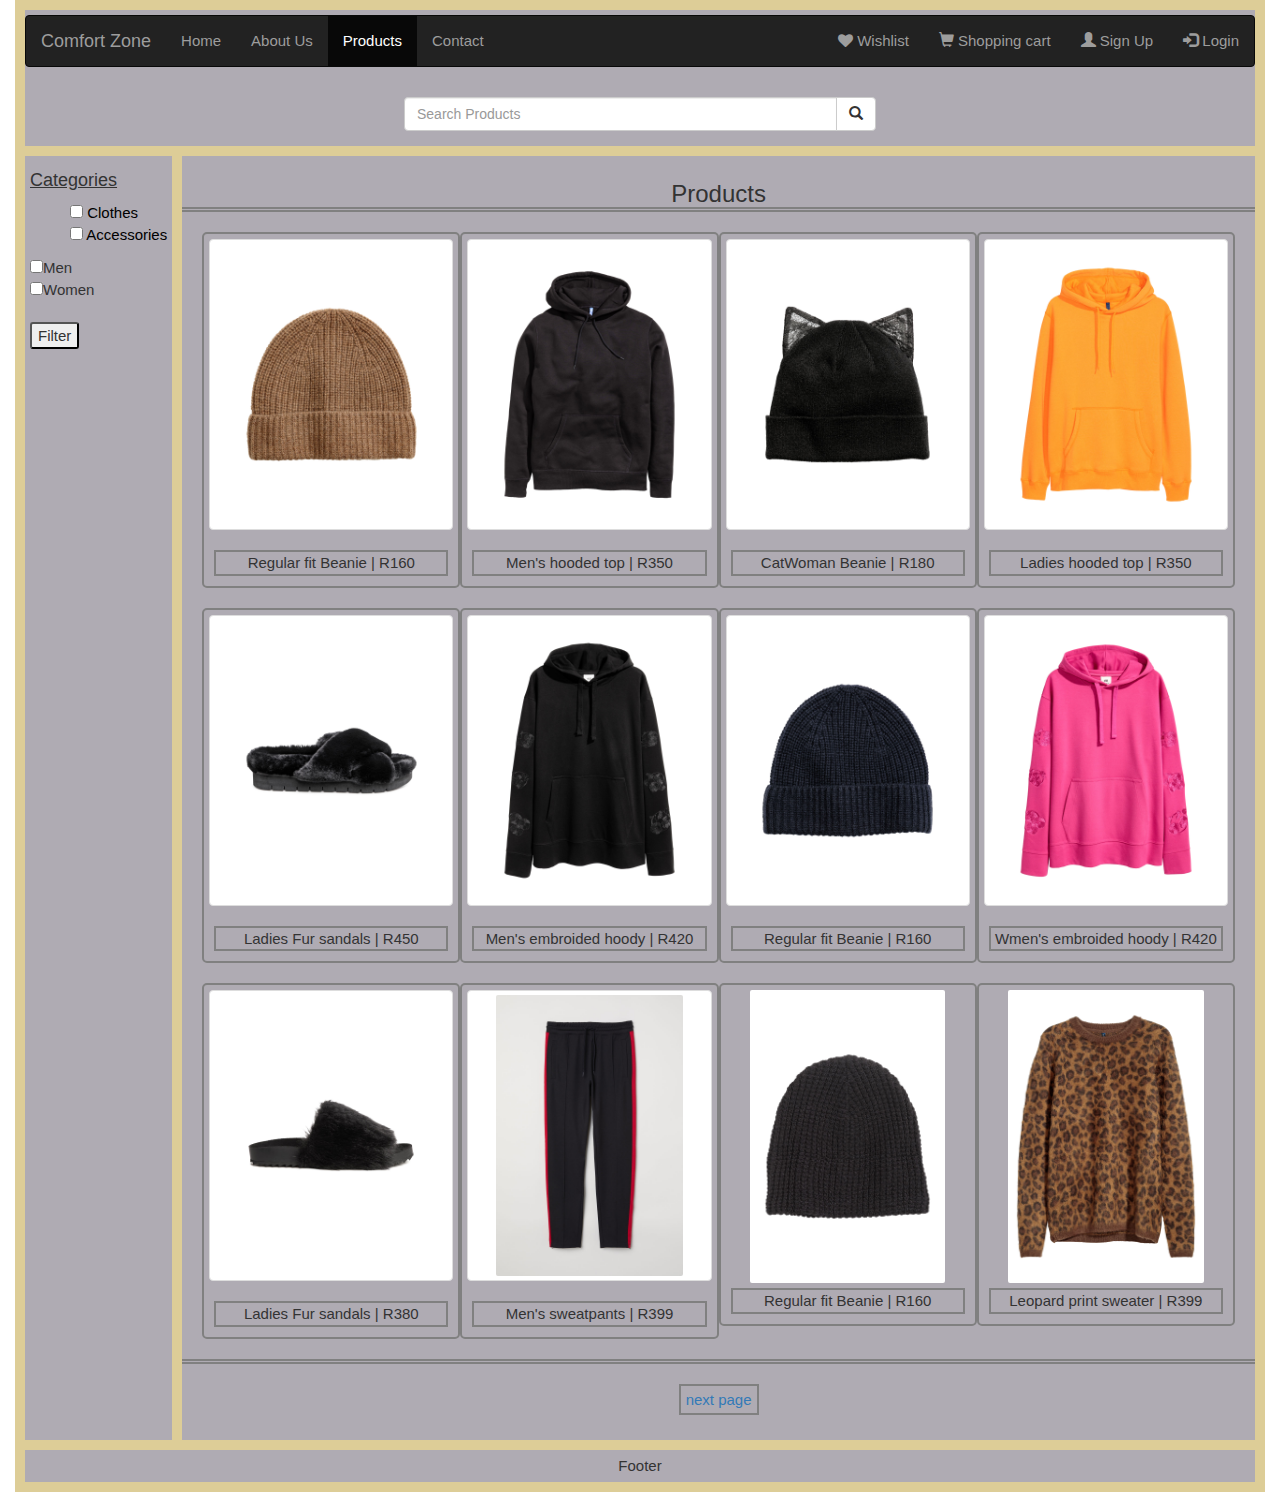
<file: index.html>
<!DOCTYPE html>
<html lang="en">

<head>
    <meta charset="UTF-8">
    <meta name="viewport" content="width=device-width, initial-scale=1.0">
    <meta http-equiv="X-UA-Compatible" content="ie=edge">
    <link rel="stylesheet" href="https://maxcdn.bootstrapcdn.com/font-awesome/4.7.0/css/font-awesome.min.css">
    <link rel="stylesheet" href="https://maxcdn.bootstrapcdn.com/bootstrap/3.3.7/css/bootstrap.min.css">
    <link rel="stylesheet" href="https://cdnjs.cloudflare.com/ajax/libs/animate.css/3.5.2/animate.min.css" />
    <link rel="stylesheet" href="style.css">
    <title>Product Catalogue - Comfort Zone</title>
</head>

<body>
    <div class="container-fluid">
        <div class="grid-container">

            <div class="item1">
                <!-- Navigation Bar -->
                <nav class="navbar navbar-inverse">
                    <div class="container-fluid">
                        <div class="navbar-header">
                            <a class="navbar-brand" href="home.html">
                                <span>Comfort Zone</span>
                            </a>
                        </div>
                        <ul class="nav navbar-nav">
                            <li>
                                <a href="home.html">Home</a>
                            </li>
                            <li>
                                <a href="about.html">About Us</a>
                            </li>
                            <li class="active">
                                <a href="products.html">Products</a>
                            </li>
                            <li>
                                <a href="contact.html">Contact</a>
                            </li>
                        </ul>
                        <ul class="nav navbar-nav navbar-right">
                            <li>
                                <a href="wishlist.html" target="_blank">
                                    <span>
                                        <i class="fa fa-heart"></i>
                                    </span>Wishlist</a>
                            </li>
                            <li>
                                <a href="#">
                                    <span class="glyphicon glyphicon-shopping-cart"></span> Shopping cart</a>
                            </li>
                            <li>
                                <a href="#">
                                    <span class="glyphicon glyphicon-user"></span> Sign Up</a>
                            </li>
                            <li>
                                <a href="#">
                                    <span class="glyphicon glyphicon-log-in"></span> Login</a>
                            </li>
                        </ul>
                    </div>
                </nav>
                <!-- Navigation Bar ends here -->

                <!-- SEARCH AREA -->
                <header>
                    <div class="input-group search">
                        <input type="text" class="form-control" placeholder="Search Products">
                        <div class="input-group-btn">
                            <button class="btn btn-default" type="submit">
                                <i class="glyphicon glyphicon-search"></i>
                            </button>
                        </div>
                    </div>
                    <!-- SEARCH AREA END -->
            </div>
            <div class="item2" id="category">

                <h4 id="cat-head">Categories</h4>
                <ul>
                    <li>
                        <input type="checkbox" name="clothes" value="clothes">
                        <a href="#">Clothes</a>
                    </li>
                    <li>
                        <input type="checkbox" name="accessories" value="accessories">
                        <a href="#">Accessories</a>
                    </li>
                </ul>

                <input type="checkbox" name="male" value="men">Men
                <br>
                <input type="checkbox" name="female" value="women">Women
                <br>
                <br>
                <button type="filter">Filter</button>
            </div>
            <div class="item3">
                <H3 class="prod-head">Products</H3>

                <div class="row">

                    <div class="col-md-3">
                        <div class="thumbnail">
                            <img src="products/men/Accessories/hat-1.jpg" alt="">
                            <div class="data">
                                <p class="details">Regular fit Beanie - Black</p>
                                <p class="size">Size: fit all <input type="checkbox" name="size" value="a"> <br></p>
                                <span class="carts">
                                    <a href="#"><i class="fa fa-heart icon wish"></i></a>
                                    <a href="#"><i class="glyphicon glyphicon-shopping-cart icon cart"></i></a>
                                </span>
                                </p>
                            </div>
                        </div>
                        <p class="descript">Regular fit Beanie | R160</p>
                    </div>


                    <div class="col-md-3">
                        <div class="thumbnail">
                            <img src="products/men/Clothes/hoody-1.jpg" alt="">
                            <div class="data">
                                <p class="details">Men's Hooded top - Black</p>
                                <p class="size">size: s <input type="checkbox" name="size" value="s"> m <input type="checkbox" name="size" value="m"> l <input type="checkbox" name="size" value="l"> <br></p>
                                <span class="carts">
                                    <a href="#"><i class="fa fa-heart icon wish"></i></a>
                                    <a href="#"><i class="glyphicon glyphicon-shopping-cart icon cart"></i></a>
                                </span>
                                </p>
                            </div>
                        </div>
                        <p class="descript">Men's hooded top | R350</p>
                    </div>

                    <div class="col-md-3">
                        <div class="thumbnail">
                            <img src="products/women/Accessories/hat-1.jpg" alt="">
                            <div class="data">
                                <p class="details">CatWomen Ladies Beanie - Black</p>
                                <p class="size">size: fit all <input type="checkbox" name="size" value="a"> <br></p>
                                <span class="carts">
                                    <a href="#"><i class="fa fa-heart icon wish"></i></a>
                                    <a href="#"><i class="glyphicon glyphicon-shopping-cart icon cart"></i></a>
                                </span>
                                </p>
                            </div>
                        </div>
                        <p class="descript">CatWoman Beanie | R180</p>
                    </div>

                    <div class="col-md-3">
                        <div class="thumbnail">
                            <img src="products/women/Clothes/hoody-1.jpg" alt="">
                            <div class="data">
                                <p class="details">Ladies hooded top - Orange</p>
                                <p class="size">size: s <input type="checkbox" name="size" value="s"> m <input type="checkbox" name="size" value="m"> l <input type="checkbox" name="size" value="l"> <br></p>
                                <span class="carts">
                                    <a href="#"><i class="fa fa-heart icon wish"></i></a>
                                    <a href="#"><i class="glyphicon glyphicon-shopping-cart icon cart"></i></a>
                                </span>
                                </p>
                            </div>
                        </div>
                        <p class="descript">Ladies hooded top | R350</p>
                    </div>
                </div>

                <div class="row">
                    <div class="col-md-3">
                        <div class="thumbnail">
                        <img src="products/women/Sandals/sandal-1.jpg" alt="">
                        <div class="data">
                            <p class="details">Ladies crossed Fur sandals - Black</p>
                            <p class="size">size(UK): 
                                <select>
                                    <option value="empty">--</option>
                                    <option value="3">3</option>
                                    <option value="4">4</option>
                                    <option value="5">5</option>
                                    <option value="6">6</option>
                                  </select> <br></p>
                            <span class="carts">
                                <a href="#"><i class="fa fa-heart icon wish"></i></a>
                                <a href="#"><i class="glyphicon glyphicon-shopping-cart icon cart"></i></a>
                            </span>
                            </p>
                        </div>
                    </div>
                        
                        <p class="descript">Ladies Fur sandals | R450</p>
                    </div>

                    <div class="col-md-3">
                        <div class="thumbnail">
                            <img src="products/men/Clothes/hoody-2.jpg" alt="">
                            <div class="data">
                                <p class="details">Men's embroided top - Black</p>
                                <p class="size">size: s <input type="checkbox" name="size" value="s"> m <input type="checkbox" name="size" value="m"> l <input type="checkbox" name="size" value="l"> <br></p>
                                <span class="carts">
                                    <a href="#"><i class="fa fa-heart icon wish"></i></a>
                                    <a href="#"><i class="glyphicon glyphicon-shopping-cart icon cart"></i></a>
                                </span>
                                </p>
                            </div>
                        </div>
                        <p class="descript">Men's embroided hoody | R420</p>
                    </div>

                    <div class="col-md-3">
                        <div class="thumbnail">
                            <img src="products/men/Accessories/hat-2.jpg" alt="">
                            <div class="data">
                                    <p class="details">Regular Fit Beanie - Black</p>
                                    <p class="size">size: fit all <input type="checkbox" name="size" value="a">  <br></p>
                                    <span class="carts">
                                        <a href="#"><i class="fa fa-heart icon wish"></i></a>
                                        <a href="#"><i class="glyphicon glyphicon-shopping-cart icon cart"></i></a>
                                    </span>
                                    </p>
                                </div>
                        </div>
                        <p class="descript">Regular fit Beanie | R160</p>
                    </div>

                    <div class="col-md-3">
                        <div class="thumbnail">
                            <img src="products/women/Clothes/hoody-2.jpg" alt="">
                            <div class="data">
                                    <p class="details">Women's embroided top - Black</p>
                                    <p class="size">size: s <input type="checkbox" name="size" value="s"> m <input type="checkbox" name="size" value="m"> l <input type="checkbox" name="size" value="l"> <br></p>
                                    <span class="carts">
                                        <a href="#"><i class="fa fa-heart icon wish"></i></a>
                                        <a href="#"><i class="glyphicon glyphicon-shopping-cart icon cart"></i></a>
                                    </span>
                                    </p>
                                </div>
                        </div>
                        <p class="descript">Wmen's embroided hoody | R420</p>
                    </div>
                </div>

                <div class="row">
                    <div class="col-md-3">
                        <div class="thumbnail">
                            <img src="products/women/Sandals/sandal-2.jpg" alt="">
                            <div class="data">
                                    <p class="details">Ladies Plain Fur sandals - Black</p>
                                    <p class="size">size(UK): <select>
                                            <option value="empty">--</option>
                                            <option value="3">3</option>
                                            <option value="4">4</option>
                                            <option value="5">5</option>
                                            <option value="6">6</option>
                                          </select> <br></p>
                                    <span class="carts">
                                        <a href="#"><i class="fa fa-heart icon wish"></i></a>
                                        <a href="#"><i class="glyphicon glyphicon-shopping-cart icon cart"></i></a>
                                    </span>
                                    </p>
                                </div>
                        </div>
                        <p class="descript">Ladies Fur sandals | R380</p>
                    </div>

                    <div class="col-md-3">
                        <div class="thumbnail">
                        <img src="products/men/Clothes/jogger-1.jpg" alt="">
                        <div class="data">
                                <p class="details">Black with red stripes on sides</p>
                                <p class="size">size: <select>
                                        <option value="empty">--</option>
                                        <option value="30">30</option>
                                        <option value="32">32</option>
                                        <option value="34">34</option>
                                        <option value="40">40</option>
                                      </select> <br></p>
                                <span class="carts">
                                    <a href="#"><i class="fa fa-heart icon wish"></i></a>
                                    <a href="#"><i class="glyphicon glyphicon-shopping-cart icon cart"></i></a>
                                </span>
                                </p>
                            </div>
                        </div>
                        <p class="descript">Men's sweatpants | R399</p>
                    </div>

                    <div class="col-md-3">
                        <img src="products/men/Accessories/hat-3.jpg" alt="">
                        <p class="descript">Regular fit Beanie | R160</p>
                    </div>

                    <div class="col-md-3">
                        <img src="products/women/Clothes/sweater-1.jpg" alt="">
                        <p class="descript">Leopard print sweater | R399</p>
                    </div>
                </div>

                <div id="prod-end"></div>

                <div class="row">
                    <div class="col-md-12">
                        <a href="products_2.html" id="next-page">next page</a>
                    </div>
                </div>
            </div>
            <div class="item5">Footer</div>

        </div>
    </div>

</body>

</html>
</file>
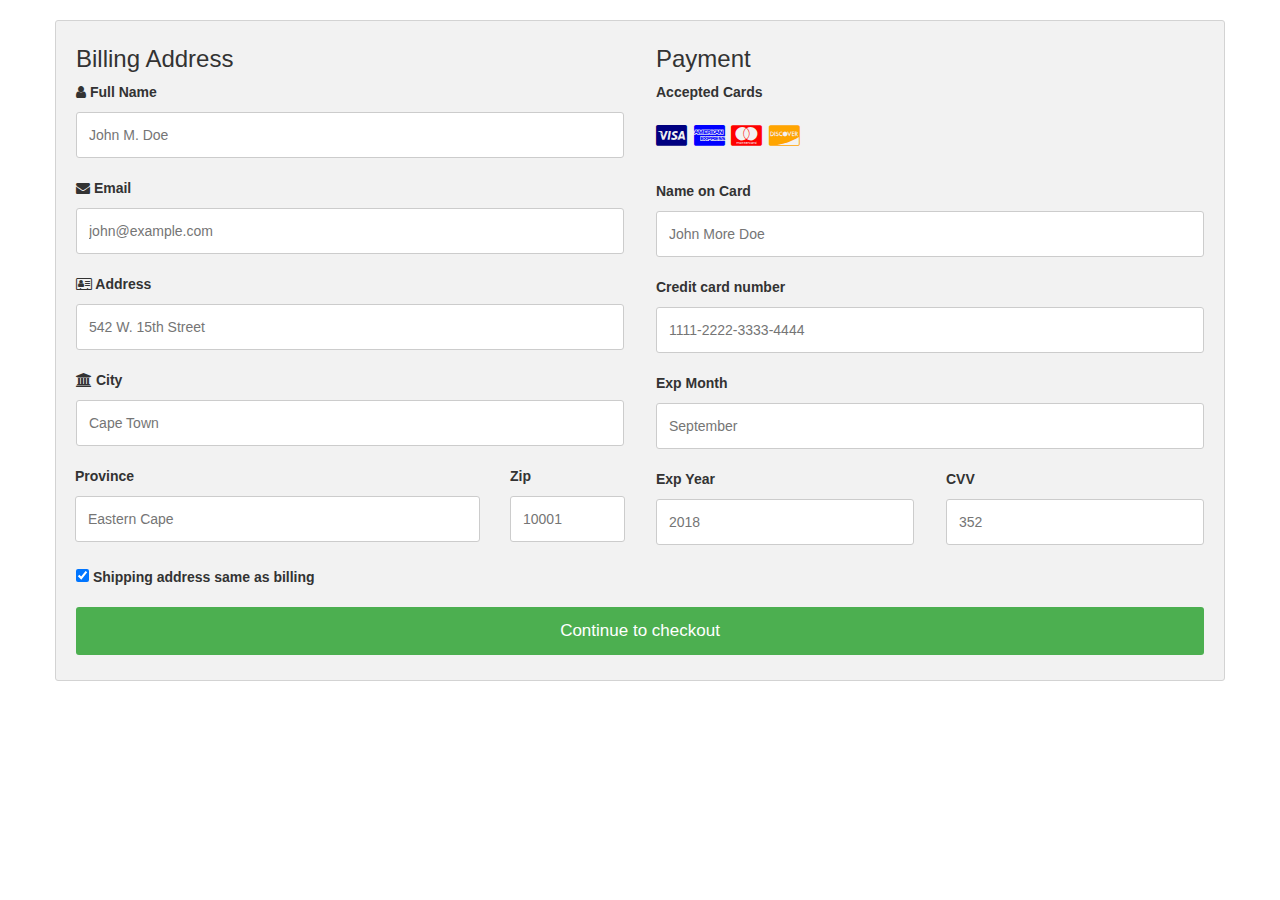
<file: payment.html>
<!DOCTYPE html>
<html lang="en">

<head>
    <meta charset="UTF-8">
    <meta name="viewport" content="width=device-width, initial-scale=1.0">
    <meta http-equiv="X-UA-Compatible" content="ie=edge">
    <link rel="stylesheet" href="https://maxcdn.bootstrapcdn.com/font-awesome/4.7.0/css/font-awesome.min.css">
    <link rel="stylesheet" href="https://maxcdn.bootstrapcdn.com/bootstrap/3.3.7/css/bootstrap.min.css">
    <link rel="stylesheet" href="https://cdnjs.cloudflare.com/ajax/libs/animate.css/3.5.2/animate.min.css" />
    <link rel="stylesheet" href="payment-style.css">
    <title>Payment - Comfort Zone</title>
</head>

<body>
    <div class="row">
        <div class="col-md-8">
            <div class="container">
                <form action="/action_page.php">

                    <div class="row">
                        <div class="col-md-4">
                            <h3>Billing Address</h3>
                            <label for="fname">
                                <i class="fa fa-user"></i> Full Name</label>
                            <input type="text" id="fname" name="firstname" placeholder="John M. Doe">
                            <label for="email">
                                <i class="fa fa-envelope"></i> Email</label>
                            <input type="text" id="email" name="email" placeholder="john@example.com">
                            <label for="adr">
                                <i class="fa fa-address-card-o"></i> Address</label>
                            <input type="text" id="adr" name="address" placeholder="542 W. 15th Street">
                            <label for="city">
                                <i class="fa fa-institution"></i> City</label>
                            <input type="text" id="city" name="city" placeholder="Cape Town">

                            <div class="row">
                                <div class="col-md-9">
                                    <label for="state">Province</label>
                                    <input type="text" id="state" name="state" placeholder="Eastern Cape">
                                </div>
                                <div class="col-md-3">
                                    <label for="zip">Zip</label>
                                    <input type="text" id="zip" name="zip" placeholder="10001">
                                </div>
                            </div>
                        </div>

                        <div class="col-md-4">
                            <h3>Payment</h3>
                            <label for="fname">Accepted Cards</label>
                            <div class="icon-container">
                                <i class="fa fa-cc-visa" style="color:navy;"></i>
                                <i class="fa fa-cc-amex" style="color:blue;"></i>
                                <i class="fa fa-cc-mastercard" style="color:red;"></i>
                                <i class="fa fa-cc-discover" style="color:orange;"></i>
                            </div>
                            <label for="cname">Name on Card</label>
                            <input type="text" id="cname" name="cardname" placeholder="John More Doe">
                            <label for="ccnum">Credit card number</label>
                            <input type="text" id="ccnum" name="cardnumber" placeholder="1111-2222-3333-4444">
                            <label for="expmonth">Exp Month</label>
                            <input type="text" id="expmonth" name="expmonth" placeholder="September">

                            <div class="row">
                                <div class="col-md-4">
                                    <label for="expyear">Exp Year</label>
                                    <input type="text" id="expyear" name="expyear" placeholder="2018">
                                </div>
                                <div class="col-md-4">
                                    <label for="cvv">CVV</label>
                                    <input type="text" id="cvv" name="cvv" placeholder="352">
                                </div>
                            </div>
                        </div>

                    </div>
                    <label>
                        <input type="checkbox" checked="checked" name="sameadr"> Shipping address same as billing
                    </label>
                    <input type="submit" value="Continue to checkout" class="btn">
                </form>
            </div>
        </div>
<!--
        <div class="col-md-4">
            <div class="container">
                <h4>Cart
                    <span class="price" style="color:black">
                        <i class="fa fa-shopping-cart"></i>
                        <b>4</b>
                    </span>
                </h4>
                <p>
                    <a href="#">Product 1</a>
                    <span class="price">$15</span>
                </p>
                <p>
                    <a href="#">Product 2</a>
                    <span class="price">$5</span>
                </p>
                <p>
                    <a href="#">Product 3</a>
                    <span class="price">$8</span>
                </p>
                <p>
                    <a href="#">Product 4</a>
                    <span class="price">$2</span>
                </p>
                <hr>
                <p>Total
                    <span class="price" style="color:black">
                        <b>$30</b>
                    </span>
                </p>
            </div>
        </div>
    -->
    </div>
</body>

</html>
</file>
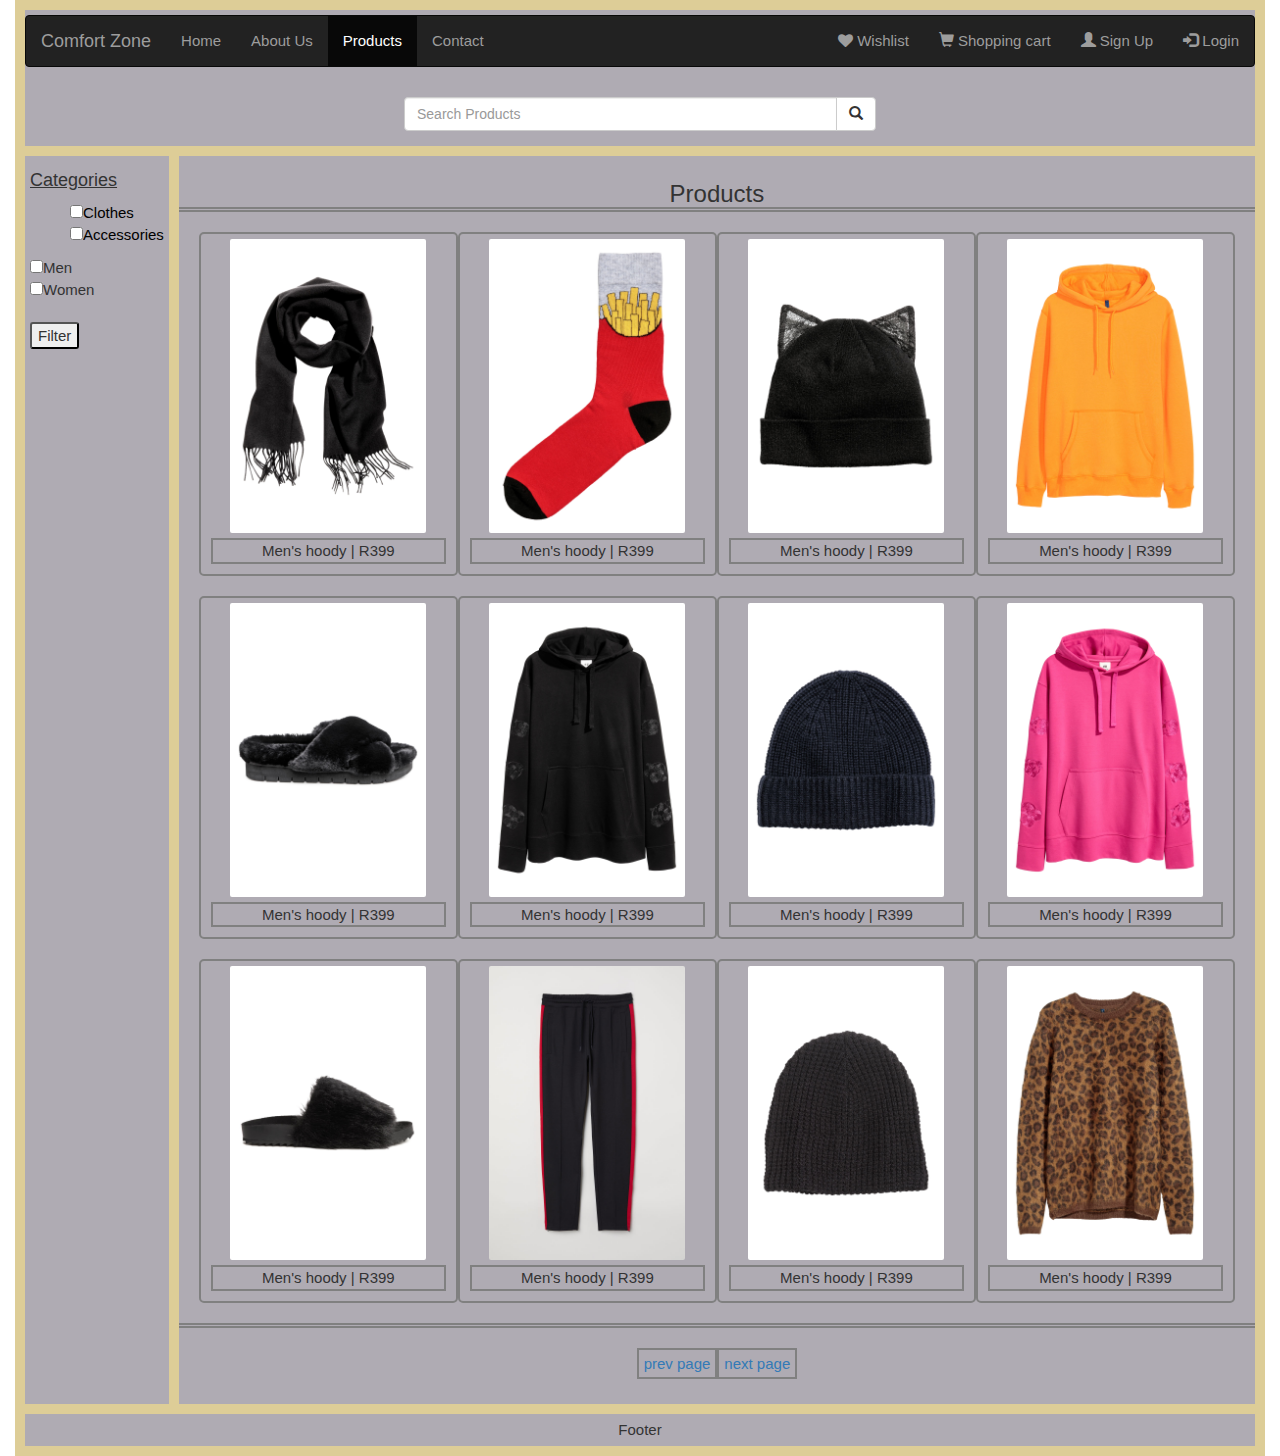
<file: products_2.html>
<!DOCTYPE html>
<html lang="en">

<head>
    <meta charset="UTF-8">
    <meta name="viewport" content="width=device-width, initial-scale=1.0">
    <meta http-equiv="X-UA-Compatible" content="ie=edge">
    <link rel="stylesheet" href="https://maxcdn.bootstrapcdn.com/font-awesome/4.7.0/css/font-awesome.min.css">
    <link rel="stylesheet" href="https://maxcdn.bootstrapcdn.com/bootstrap/3.3.7/css/bootstrap.min.css">
    <link rel="stylesheet" href="https://cdnjs.cloudflare.com/ajax/libs/animate.css/3.5.2/animate.min.css" />
    <link rel="stylesheet" href="style.css">
    <title>Product Catalogue - Comfort Zone</title>
</head>

<body>
    <div class="container-fluid">
        <div class="grid-container">

            <div class="item1">
                <!-- Navigation Bar -->
                <nav class="navbar navbar-inverse">
                    <div class="container-fluid">
                        <div class="navbar-header">
                            <a class="navbar-brand" href="home.html">
                                <span>Comfort Zone</span>
                            </a>
                        </div>
                        <ul class="nav navbar-nav">
                            <li>
                                <a href="home.html">Home</a>
                            </li>
                            <li>
                                <a href="about.html">About Us</a>
                            </li>
                            <li class="active">
                                <a href="index.html">Products</a>
                            </li>
                            <li>
                                <a href="contact.html">Contact</a>
                            </li>
                        </ul>
                        <ul class="nav navbar-nav navbar-right">
                            <li>
                                <a href="wishlist.html" target="_blank">
                                    <span>
                                        <i class="fa fa-heart"></i>
                                    </span>Wishlist</a>
                            </li>
                            <li>
                                <a href="cart.html">
                                    <span class="glyphicon glyphicon-shopping-cart"></span> Shopping cart</a>
                            </li>
                            <li>
                                <a href="#">
                                    <span class="glyphicon glyphicon-user"></span> Sign Up</a>
                            </li>
                            <li>
                                <a href="#">
                                    <span class="glyphicon glyphicon-log-in"></span> Login</a>
                            </li>
                        </ul>
                    </div>
                </nav>
                <!-- Navigation Bar ends here -->

                <!-- SEARCH AREA -->
                <header>
                    <div class="input-group search">
                        <input type="text" class="form-control" placeholder="Search Products">
                        <div class="input-group-btn">
                            <button class="btn btn-default" type="submit">
                                <i class="glyphicon glyphicon-search"></i>
                            </button>
                        </div>
                    </div>
                    <!-- SEARCH AREA END -->
            </div>
            <div class="item2" id="category">
                <h4 id="cat-head">Categories</h4>
                <ul>
                    <li><input type="checkbox" name="clothes" value="clothes"><a href="#">Clothes</a></li>
                    <li><input type="checkbox" name="accessories" value="accessories"><a href="#">Accessories</a></li>
                </ul>

                <input type="checkbox" name="male" value="men">Men<br>
                <input type="checkbox" name="female" value="women">Women<br>
                <br>
                <button type="filter">Filter</button>
            </div>
            <div class="item3">
                <H3 class="prod-head">Products</H3>
                <div class="row">
                    <div class="col-md-3">
                        <img src="products/men/Accessories/scarf-1.jpg" alt="">
                        <p class="descript">Men's hoody | R399</p>
                    </div>
                    <div class="col-md-3">
                        <img src="products/men/Accessories/sock-1.jpg" alt="">
                        <p class="descript">Men's hoody | R399</p>
                    </div>
                    <div class="col-md-3">
                        <img src="products/women/Accessories/hat-1.jpg" alt="">
                        <p class="descript">Men's hoody | R399</p>
                    </div>
                    <div class="col-md-3">
                        <img src="products/women/Clothes/hoody-1.jpg" alt="">
                        <p class="descript">Men's hoody | R399</p>
                    </div>
                </div>

                <div class="row">
                    <div class="col-md-3">
                        <img src="products/women/Sandals/sandal-1.jpg" alt="">
                        <p class="descript">Men's hoody | R399</p>
                    </div>
                    <div class="col-md-3">
                        <img src="products/men/Clothes/hoody-2.jpg" alt="">
                        <p class="descript">Men's hoody | R399</p>
                    </div>
                    <div class="col-md-3">
                        <img src="products/men/Accessories/hat-2.jpg" alt="">
                        <p class="descript">Men's hoody | R399</p>
                    </div>
                    <div class="col-md-3">
                        <img src="products/women/Clothes/hoody-2.jpg" alt="">
                        <p class="descript">Men's hoody | R399</p>
                    </div>
                </div>

                <div class="row">
                        <div class="col-md-3">
                            <img src="products/women/Sandals/sandal-2.jpg" alt="">
                            <p class="descript">Men's hoody | R399</p>
                        </div>
                        <div class="col-md-3">
                            <img src="products/men/Clothes/jogger-1.jpg" alt="">
                            <p class="descript">Men's hoody | R399</p>
                        </div>
                        <div class="col-md-3">
                            <img src="products/men/Accessories/hat-3.jpg" alt="">
                            <p class="descript">Men's hoody | R399</p>
                        </div>
                        <div class="col-md-3">
                            <img src="products/women/Clothes/sweater-1.jpg" alt="">
                            <p class="descript">Men's hoody | R399</p>
                        </div>
                    </div>
                    <div id="prod-end"></div>
                <div class="row">
                    <div class="col-md-12"><a href="index.html" id="next-page">prev page</a><a href="#" id="next-page">next page</a></div>
                </div>
            </div>
            <div class="item5">Footer</div>

        </div>
    </div>

</body>

</html>
</file>
<file: style.css>
.item1 { grid-area: header; }
.item2 { grid-area: category; }
.item3 { grid-area: main; }
.item5 { grid-area: footer; }

.grid-container{
    display: grid;
    grid-template-areas:
      'header header header header header header'
      'category main main main main main'
      'footer footer footer footer footer footer';
    grid-gap: 10px;
    background-color: rgb(221, 205, 151);
    padding: 10px;
}

.grid-container > div{
    background-color: rgb(175, 171, 179);
    text-align: center;
    padding: 5px 0;
    font-size: 15px;
}

/*Header*/
.search{
    width: 40%;
    margin-left: 30%;
    padding: 10px;
  }
  
/*Categories*/
#category{
    text-align: left;
    padding: 5px;
}
#cat-head{
    text-decoration: underline;
}
ul{
    list-style: none;
}

li > a{
    text-decoration: none;
    color: black;
    text-align: left;
}

button{
    border-radius: 3px;
    
}


/*Main or Products*/

.prod-head, #prod-end{
    border-bottom: 5px double gray;
}
.row > div{
    /*background-color: rgb(186, 204, 161);*/
    text-align: center;
    padding: 5px 5px;
    font-size: 15px;
    
    
    
}
/*---------Product details-------------*/
.details{
    font-size: 20px;
    color: black;
    margin-left: 10px;
  }
  .size{
    font-size: 20px;
    color: black;
    margin-left: 0;
  }

  .icon{
      color: black;
  }
  
  .carts{
  margin: 20%;
  margin-bottom: 0;
  font-size: 30px;
  }

  .data {
    position: absolute;
    top: 0;
    bottom: 0;
    left: 0;
    right: 0;
    height: 85%;
    width: 100%;
    opacity: 0;
    transition: .5s ease;
    background-color:#cbced3;
    border-radius: 5px;
  }
  .details{
      margin-top: 5%;
  }

  .icon:hover{
    color:#434547;
  }
  .thumbnail:hover .data{
    opacity: 1;
    transition: opacity .35s ease;
  }
/*---------------------------*/

.row{
    margin: 20px;
}

img{
    width: 80%;
    height: 80%;
    border-radius: 2px;
}

.col-md-3{
    border: 2px solid grey;
    border-radius: 5px;
    float: left;
}

.descript{
    border: 2px solid gray;
    margin: 5px;
}

#next-page{
    border: 2px solid gray;
    padding: 5px; 
}


/*Footer*/




/*Media Queries*/
@media only screen and (max-width: 700px){
    img{
        width: 30%;
        height: 30%;
    }

    .col-3 {width: 25%;}

    .grid-container{
        display: grid;
        grid-template-areas:
          'header header'
          'category category'
          'main main'
          'footer footer';
        grid-gap: 10px;
        background-color: rgb(221, 205, 151);
        padding: 10px;
    }
}
</file>
<file: payment-style.css>
body{
    padding: 20px;
}

.row {
  display: -ms-flexbox; /* IE10 */
  display: flex;
  -ms-flex-wrap: wrap; /* IE10 */
  flex-wrap: wrap;
  margin: 0 -16px;
}

.col-md-4 {
  -ms-flex: 25%; /* IE10 */
  flex: 25%;
}

.col-md-4 {
  -ms-flex: 50%; /* IE10 */
  flex: 50%;
}

.col-md-8 {
  -ms-flex: 75%; /* IE10 */
  flex: 75%;
}

.col-md-4,
.col-md-8 {
  padding: 0 16px;
}

.container {
  background-color: #f2f2f2;
  padding: 5px 20px 15px 20px;
  border: 1px solid lightgrey;
  border-radius: 3px;
}

input[type="text"] {
  width: 100%;
  margin-bottom: 20px;
  padding: 12px;
  border: 1px solid #ccc;
  border-radius: 3px;
}

label {
  margin-bottom: 10px;
  display: block;
}

.icon-container {
  margin-bottom: 20px;
  padding: 7px 0;
  font-size: 24px;
}

.btn {
  background-color: #4caf50;
  color: white;
  padding: 12px;
  margin: 10px 0;
  border: none;
  width: 100%;
  border-radius: 3px;
  cursor: pointer;
  font-size: 17px;
  align-items: center;
}

.btn:hover {
  background-color: #45a049;
}

span.price {
  float: right;
  color: grey;
}

/* Responsive layout - when the screen is less than 800px wide, make the two columns stack on top of each other instead of next to each other (and change the direction - make the "cart" column go on top) */
@media (max-width: 800px) {
  .row {
    flex-direction: column-reverse;
  }
  .col-md-4 {
    margin-bottom: 20px;
  }
}
</file>
